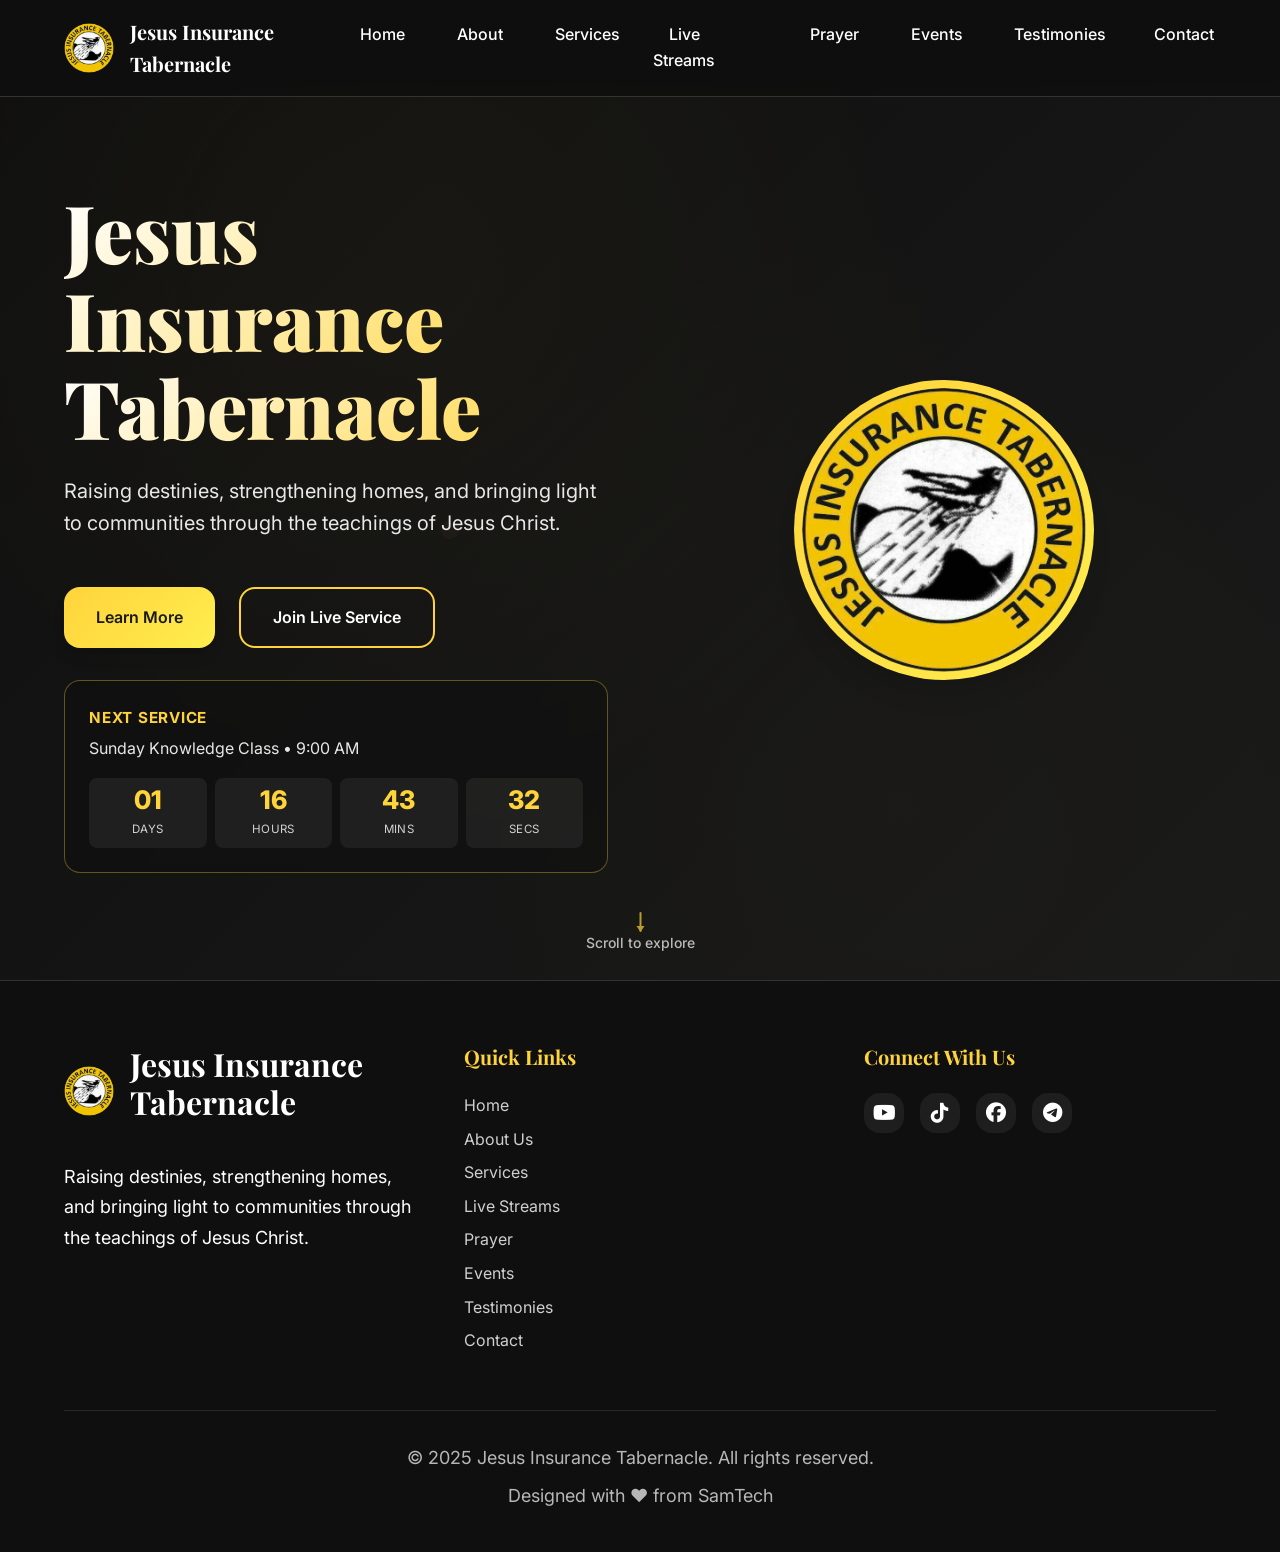
<file: index.html>
<!DOCTYPE html>
<html lang="en">
<head>
    <meta charset="UTF-8">
    <meta name="viewport" content="width=device-width, initial-scale=1.0">
    <meta name="description" content="Jesus Insurance Tabernacle - A faith-based church dedicated to prayer, worship, healing, and teaching of the word of God. Join our community for spiritual growth and transformation.">
    <meta name="keywords" content="church, Jesus Insurance Tabernacle, prayer, worship, healing, Lagos, Nigeria, faith, spiritual growth">
    <meta name="author" content="Jesus Insurance Tabernacle">
    <meta name="robots" content="index, follow">
    <meta name="google-site-verification" content="gAGP7eD_gg-JEdaZLVFfbu5UXA_k70GGel08UZ9Lr8g" />
    
    <!-- Open Graph / Facebook -->
    <meta property="og:type" content="website">
    <meta property="og:url" content="https://jesusinsurancetabernacle.netlify.app/">
    <meta property="og:title" content="Jesus Insurance Tabernacle - Spiritual Growth & Community">
    <meta property="og:description" content="Join our faith community for prayer, worship, healing, and spiritual transformation. Located in Lagos, Nigeria.">
    <meta property="og:image" content="https://jesusinsurancetabernacle.com/images/og-image.jpg">

    <!-- Twitter -->
    <meta property="twitter:card" content="summary_large_image">
    <meta property="twitter:url" content="https://jesusinsurancetabernacle.netlify.app/">
    <meta property="twitter:title" content="Jesus Insurance Tabernacle - Spiritual Growth & Community">
    <meta property="twitter:description" content="Join our faith community for prayer, worship, healing, and spiritual transformation.">
    <meta property="twitter:image" content="https://jesusinsurancetabernacle.com/images/twitter-image.jpg">

    <!-- Favicon -->
    <link rel="shortcut icon" href="favicon.ico">
    <link rel="apple-touch-icon" sizes="180x180" href="apple-touch-icon.png">
    <link rel="icon" type="image/png" sizes="32x32" href="favicon-32x32.png">
    <link rel="icon" type="image/png" sizes="16x16" href="favicon-16x16.png">
    <link rel="manifest" href="site.webmanifest">

    
    
    <!-- Theme Color -->
    <meta name="theme-color" content="#FFD43B">
    <meta name="msapplication-TileColor" content="#FFD43B">
    
    <!-- Preload Critical Resources -->
    <link rel="preload" href="style.css" as="style">
    <link rel="preload" href="script.js" as="script">
    <link rel="preload" href="jit_logo.png" as="image">
    
    <!-- Fonts -->
    <link rel="preconnect" href="https://fonts.googleapis.com">
    <link rel="preconnect" href="https://fonts.gstatic.com" crossorigin>
    <link href="https://fonts.googleapis.com/css2?family=Inter:wght@300;400;500;600;700;800;900&family=Playfair+Display:wght@400;500;600;700;800;900&display=swap" rel="stylesheet">
    
    <!-- Stylesheets -->
    <link rel="stylesheet" href="style.css">
    <!-- Brand Icons -->
    <link rel="stylesheet" href="https://cdnjs.cloudflare.com/ajax/libs/font-awesome/6.5.0/css/all.min.css">
    
    <title>Jesus Insurance Tabernacle - Spiritual Growth & Community | Lagos, Nigeria</title>
    <link rel="canonical" href="https://jesusinsurancetabernacle.netlify.app/">

    <!-- Structured Data -->
    <script type="application/ld+json">
    {
      "@context": "https://schema.org",
      "@type": "WebSite",
      "name": "Jesus Insurance Tabernacle",
      "url": "https://jesusinsurancetabernacle.netlify.app/",
      "inLanguage": "en",
      "publisher": {
        "@type": "Organization",
        "name": "Jesus Insurance Tabernacle",
        "logo": {
          "@type": "ImageObject",
          "url": "https://jesusinsurancetabernacle.netlify.app/jit_logo.png"
        }
      },
      "sameAs": [
        "https://www.youtube.com/@jesusinsurancetabernacle",
        "https://www.facebook.com/jesusinsurancetabernacle/",
        "https://www.tiktok.com/@jesus.insurance.t",
        "https://t.me/Jesusinsurancetabernacle"
      ]
    }
    </script>

    <script type="application/ld+json">
    {
      "@context": "https://schema.org",
      "@type": "Organization",
      "name": "Jesus Insurance Tabernacle",
      "url": "https://jesusinsurancetabernacle.netlify.app/",
      "logo": "https://jesusinsurancetabernacle.netlify.app/jit_logo.png",
      "description": "A faith-based church dedicated to prayer, worship, healing, and teaching of the word of God in Lagos, Nigeria.",
      "address": {
        "@type": "PostalAddress",
        "streetAddress": "No. 130 Abaranje rd, Opposite Ariyo hall, Abaranje",
        "addressLocality": "Ikotun",
        "addressRegion": "Lagos",
        "addressCountry": "NG"
      },
      "telephone": "+2347015633861",
      "sameAs": [
        "https://www.youtube.com/@jesusinsurancetabernacle",
        "https://www.facebook.com/jesusinsurancetabernacle/",
        "https://www.tiktok.com/@jesus.insurance.t",
        "https://t.me/Jesusinsurancetabernacle"
      ]
    }
    </script>
</head>
<body>
    <!-- Loading Screen -->
    <div id="loading-screen" class="loading-screen">
        <div class="loading-content">
            <div class="loading-logo">
                <img src="jit_logo.png" alt="JIT Logo" width="80" height="80">
            </div>
            <div class="loading-spinner"></div>
            <p class="loading-text">Welcome to Jesus Insurance Tabernacle</p>
        </div>
    </div>

    <!-- Header -->
    <header class="header" role="banner">
        <div class="header-container">
            <nav class="navbar" role="navigation" aria-label="Main navigation">
                <div class="nav-container">
                    <div class="nav-brand">
                        <a href="#home" class="brand-link">
                            <img src="jit_logo.png" alt="Jesus Insurance Tabernacle Logo" class="brand-logo" width="60" height="60">
                            <span class="brand-text">Jesus Insurance Tabernacle</span>
                        </a>
                    </div>
                    
                    <button class="nav-toggle" aria-label="Toggle navigation menu" aria-expanded="false">
                        <span class="hamburger"></span>
                    </button>
                    
                    <ul class="nav-menu" role="menubar">
                        <li class="nav-item" role="none">
                            <a href="#home" class="nav-link" role="menuitem" data-section="home">Home</a>
                        </li>
                        <li class="nav-item" role="none">
                            <a href="#about" class="nav-link" role="menuitem" data-section="about">About</a>
                        </li>
                        <li class="nav-item" role="none">
                            <a href="#services" class="nav-link" role="menuitem" data-section="services">Services</a>
                        </li>
                        <li class="nav-item" role="none">
                            <a href="#live" class="nav-link" role="menuitem" data-section="live">Live Streams</a>
                        </li>
                        <li class="nav-item" role="none">
                            <a href="#prayer" class="nav-link" role="menuitem" data-section="prayer">Prayer</a>
                        </li>
                        <li class="nav-item" role="none">
                            <a href="#events" class="nav-link" role="menuitem" data-section="events">Events</a>
                        </li>
                        <li class="nav-item" role="none">
                            <a href="#testimonies" class="nav-link" role="menuitem" data-section="testimonies">Testimonies</a>
                        </li>
                        <li class="nav-item" role="none">
                            <a href="#contact" class="nav-link" role="menuitem" data-section="contact">Contact</a>
                        </li>
                    </ul>
                </div>
            </nav>
        </div>
    </header>

    <!-- Main Content -->
    <main id="main-content" class="main-content" role="main">
        <!-- Hero Section -->
        <section id="home" class="hero-section section active" aria-labelledby="hero-title">
            <div class="hero-background">
                <div class="hero-overlay"></div>
            </div>
            <div class="hero-content">
                <div class="hero-text">
                    <h1 id="hero-title" class="hero-title">
                        <span class="title-line">Jesus Insurance</span>
                        <span class="title-line">Tabernacle</span>
                    </h1>
                    <p class="hero-subtitle">Raising destinies, strengthening homes, and bringing light to communities through the teachings of Jesus Christ.</p>
                    <div class="hero-actions">
                        <a href="https://www.facebook.com/jesusinsurancetabernacle/" target="_blank" rel="noopener noreferrer" class="btn btn-primary">Learn More</a>
                        <a href="https://www.facebook.com/jesusinsurancetabernacle/" target="_blank" rel="noopener noreferrer" class="btn btn-secondary">Join Live Service</a>
                    </div>
                    <div class="next-service-countdown" id="nextServiceCountdown" aria-live="polite">
                        <p class="countdown-title">Next Service</p>
                        <p class="countdown-label" id="countdownLabel">Sunday Service • 10:00 AM</p>
                        <div class="countdown-grid">
                            <div class="countdown-item">
                                <span class="countdown-value" id="countdownDays">00</span>
                                <span class="countdown-unit">Days</span>
                            </div>
                            <div class="countdown-item">
                                <span class="countdown-value" id="countdownHours">00</span>
                                <span class="countdown-unit">Hours</span>
                            </div>
                            <div class="countdown-item">
                                <span class="countdown-value" id="countdownMinutes">00</span>
                                <span class="countdown-unit">Mins</span>
                            </div>
                            <div class="countdown-item">
                                <span class="countdown-value" id="countdownSeconds">00</span>
                                <span class="countdown-unit">Secs</span>
                            </div>
                        </div>
                    </div>
                </div>
                <div class="hero-visual">
                    <div class="hero-image">
                        <img src="jit_logo.png" alt="Church Logo" width="300" height="300" loading="lazy">
                    </div>
                </div>
            </div>
            <div class="scroll-indicator">
                <span class="scroll-text">Scroll to explore</span>
                <div class="scroll-arrow"></div>
            </div>
        </section>

        <!-- About Section -->
        <section id="about" class="about-section section" aria-labelledby="about-title">
            <div class="container">
                <div class="section-header">
                    <h2 id="about-title" class="section-title">About Our Ministry</h2>
                    <p class="section-subtitle">Discover our mission, vision, and the transformative work we do in our Ministry.</p>
                </div>
                
                <div class="about-content">
                    <div class="about-text">
                        <div class="about-card">
                            <h3>Leadership</h3>
                            <p><strong>General Superintendent:</strong> Prophetess Sandra Jenkson</p>
                        </div>
                        <div class="about-card">
                            <h3>Our Mission</h3>
                            <p>To bring hope, love, and assurance through the teachings of Jesus Christ, empowering individuals, supporting families, and transforming communities for a brighter future with God.</p>
                        </div>
                        <div class="about-card">
                            <h3>Our Vision</h3>
                            <p>To be a beacon of light in our community, raising and building destinies, strengthening homes, and bringing the love of Christ to villages and towns.</p>
                        </div>
                        <div class="about-card">
                            <h3>Our Values</h3>
                            <ul class="values-list">
                                <li>Faith in Jesus Christ</li>
                                <li>Prayer and Worship</li>
                                <li>Community Service</li>
                                <li>Family Strengthening</li>
                                <li>Spiritual Growth</li>
                            </ul>
                        </div>
                    </div>
                    <div class="about-stats">
                        <div class="stat-item">
                            <div class="stat-number" id="community-members-stat" data-target="700">0</div>
                            <div class="stat-label">Community Members</div>
                        </div>
                        <div class="stat-item">
                            <div class="stat-number" data-target="16">0</div>
                            <div class="stat-label">Years of Service</div>
                        </div>
                    </div>
                </div>
            </div>
        </section>

        <!-- Services Section -->
        <section id="services" class="services-section section" aria-labelledby="services-title">
            <div class="container">
                <div class="section-header">
                    <h2 id="services-title" class="section-title">Our Services</h2>
                    <p class="section-subtitle">Join us for our regular weekly and monthly services designed to strengthen your faith.</p>
                </div>
                
                <div class="programs-schedule">
                    <div class="program-item">
                        <div class="program-day">
                            <span class="day-text">Sunday</span>
                        </div>
                        <div class="program-details">
                            <h3>Knowledge Class & Solution Service</h3>
                            <div class="program-times">
                                <span class="time-slot">9:00am - 10:00am</span>
                                <span class="time-slot">10:00am - 1:00pm</span>
                            </div>
                        </div>
                    </div>
                    
                    <div class="program-item">
                        <div class="program-day">
                            <span class="day-text">Last Day of the Month</span>
                        </div>
                        <div class="program-details">
                            <h3>Taking Over</h3>
                            <div class="program-times">
                                <span class="time-slot">10:00pm</span>
                            </div>
                        </div>
                    </div>
                    
                    <div class="program-item">
                        <div class="program-day">
                            <span class="day-text">Every Thursday</span>
                        </div>
                        <div class="program-details">
                            <h3>Word Deeper Truth Hour</h3>
                            <div class="program-times">
                                <span class="time-slot">6:00pm - 8:00pm</span>
                            </div>
                        </div>
                    </div>
                    
                    <div class="program-item">
                        <div class="program-day">
                            <span class="day-text">1st Thursday of the Month</span>
                        </div>
                        <div class="program-details">
                            <h3>Hour of Solution</h3>
                            <div class="program-times">
                                <span class="time-slot">10:00am - 2:00pm</span>
                            </div>
                        </div>
                    </div>
                </div>
            </div>
        </section>

        <!-- Live Streams Section -->
        <section id="live" class="live-section section" aria-labelledby="live-title">
            <div class="container">
                <div class="section-header">
                    <h2 id="live-title" class="section-title">Live Streams</h2>
                    <p class="section-subtitle">Join us live for our services and events across all platforms!</p>
                </div>
                
                <div class="live-grid">
                    <div class="live-card youtube">
                        <div class="live-header">
                            <div class="live-icon">📺</div>
                            <div class="live-status">
                                <span class="status-indicator"></span>
                                <span class="status-text">Live Now</span>
                            </div>
                        </div>
                        <h3>YouTube Live</h3>
                        <p>Watch our services live on YouTube with high-quality streaming and interactive features.</p>
                        <a href="https://www.youtube.com/@jesusinsurancetabernacle" target="_blank" rel="noopener noreferrer" class="live-btn">
                            <svg class="btn-icon" viewBox="0 0 24 24" fill="currentColor">
                                <path d="M23.498 6.186a3.016 3.016 0 0 0-2.122-2.136C19.505 3.545 12 3.545 12 3.545s-7.505 0-9.377.505A3.017 3.017 0 0 0 .502 6.186C0 8.07 0 12 0 12s0 3.93.502 5.814a3.016 3.016 0 0 0 2.122 2.136c1.871.505 9.376.505 9.376.505s7.505 0 9.377-.505a3.015 3.015 0 0 0 2.122-2.136C24 15.93 24 12 24 12s0-3.93-.502-5.814zM9.545 15.568V8.432L15.818 12l-6.273 3.568z"/>
                            </svg>
                            Watch Now
                        </a>
                    </div>
                    
                    <div class="live-card facebook">
                        <div class="live-header">
                            <div class="live-icon">📘</div>
                            <div class="live-status">
                                <span class="status-indicator"></span>
                                <span class="status-text">Live Now</span>
                            </div>
                        </div>
                        <h3>Facebook Live</h3>
                        <p>Connect with our ministry on Facebook Live for real-time interaction and fellowship.</p>
                        <a href="https://www.facebook.com/jesusinsurancetabernacle/" target="_blank" rel="noopener noreferrer" class="live-btn">
                            <svg class="btn-icon" viewBox="0 0 24 24" fill="currentColor">
                                <path d="M24 12.073c0-6.627-5.373-12-12-12s-12 5.373-12 12c0 5.99 4.388 10.954 10.125 11.854v-8.385H7.078v-3.47h3.047V9.43c0-3.007 1.792-4.669 4.533-4.669 1.312 0 2.686.235 2.686.235v2.953H15.83c-1.491 0-1.956.925-1.956 1.874v2.25h3.328l-.532 3.47h-2.796v8.385C19.612 23.027 24 18.062 24 12.073z"/>
                            </svg>
                            Join Live
                        </a>
                    </div>
                    
                    <div class="live-card tiktok">
                        <div class="live-header">
                            <div class="live-icon">🎵</div>
                            <div class="live-status">
                                <span class="status-indicator"></span>
                                <span class="status-text">Live Now</span>
                            </div>
                        </div>
                        <h3>TikTok Live</h3>
                        <p>Join our TikTok live streams for short-form spiritual content, prayers, and community engagement.</p>
                        <a href="https://www.tiktok.com/@jesus.insurance.t" target="_blank" rel="noopener noreferrer" class="live-btn">
                            <svg class="btn-icon" viewBox="0 0 24 24" fill="currentColor">
                                <path d="M12.525.02c1.31-.02 2.61-.01 3.91-.02.08 1.53.63 3.09 1.75 4.17 1.12 1.11 2.7 1.62 4.24 1.79v4.03c-1.44-.05-2.89-.35-4.2-.97-.57-.26-1.1-.59-1.62-.93-.01 2.92.01 5.84-.02 8.75-.08 1.4-.54 2.79-1.35 3.94-1.31 1.92-3.58 3.17-5.91 3.21-1.43.08-2.86-.31-4.08-1.03-2.02-1.19-3.44-3.37-3.65-5.71-.02-.5-.03-1-.01-1.49.18-1.9 1.12-3.72 2.58-4.96 1.66-1.44 3.98-2.13 6.15-1.72.02 1.48-.04 2.96-.04 4.44-.99-.32-2.15-.23-3.02.37-.63.41-1.11 1.04-1.36 1.75-.21.51-.15 1.07-.14 1.61.24 1.64 1.82 3.02 3.5 2.87 1.12-.01 2.19-.66 2.77-1.61.19-.33.4-.67.41-1.06.1-1.79.06-3.57.07-5.36.01-4.03-.01-8.05.02-12.07z"/>
                            </svg>
                            Watch Live
                        </a>
                    </div>
                    
                    <div class="live-card telegram">
                        <div class="live-header">
                            <div class="live-icon">📱</div>
                            <div class="live-status">
                                <span class="status-indicator"></span>
                                <span class="status-text">Live Now</span>
                            </div>
                        </div>
                        <h3>Telegram Channel</h3>
                        <p>Stay connected through our Telegram channel for updates, prayers, and spiritual content.</p>
                        <a href="https://t.me/Jesusinsurancetabernacle" target="_blank" rel="noopener noreferrer" class="live-btn">
                            <svg class="btn-icon" viewBox="0 0 24 24" fill="currentColor">
                                <path d="M11.944 0A12 12 0 0 0 0 12a12 12 0 0 0 12 12 12 12 0 0 0 12-12A12 12 0 0 0 12 0a12 12 0 0 0-.056 0zm4.962 7.224c.1-.002.321.023.465.14a.506.506 0 0 1 .171.325c.016.093.036.306.02.472-.18 1.898-.962 6.502-1.36 8.627-.168.9-.499 1.21-.82 1.23-.696.065-1.225-.46-1.9-.902-1.056-.693-1.653-1.124-2.678-1.8-1.185-.78-.417-1.21.258-1.91.177-.184 3.247-2.977 3.307-3.23.007-.032.014-.15-.056-.212s-.174-.041-.249-.024c-.106.024-1.793 1.14-5.061 3.345-.48.33-.913.49-1.302.48-.428-.008-1.252-.241-1.865-.44-.752-.245-1.349-.374-1.297-.789.027-.216.325-.437.893-.663 3.498-1.524 5.83-2.529 6.998-3.014 3.332-1.386 4.025-1.627 4.476-1.635z"/>
                            </svg>
                            Join Channel
                        </a>
                    </div>
                </div>
            </div>
        </section>

        <!-- Prayer / Section -->
        <section id="prayer" class="prayer-section section" aria-labelledby="prayer-title">
            <div class="container">
                <div class="section-header">
                    <h2 id="prayer-title" class="section-title">Prayer Requests/Testimonies</h2>
                    <p class="section-subtitle">Submit your prayer requests / testimonies and we'll lift you up in prayer. All requests are kept confidential.</p>
                </div>
                
                <div class="prayer-content">
                    <div class="prayer-info">
                        <div class="prayer-card">
                            <h3>How Prayer Works</h3>
                            <p>We believe in the power of prayer and the importance of lifting one another up. Your prayer requests are shared with our dedicated prayer team who will intercede on your behalf.</p>
                            <ul class="prayer-benefits">
                                <li>Confidential prayer support</li>
                                <li>Dedicated prayer team</li>
                                <li>Regular prayer updates</li>
                                <li>Community intercession</li>
                            </ul>
                        </div>
                    </div>
                    
                    <div class="prayer-form-container">
                        <form class="prayer-form" id="prayerForm" action="https://formspree.io/f/xjkozrew" method="POST" novalidate>
                            <input type="hidden" name="_subject" value="New Prayer Request - Jesus Insurance Tabernacle">
                            <input type="hidden" name="_next" value="https://jesusinsurancetabernacle.com/thank-you.html">
                            <input type="hidden" name="_template" value="table">
                            
                            <div class="form-group">
                                <label for="name" class="form-label">Name (Optional)</label>
                                <input type="text" id="name" name="name" class="form-input" placeholder="Your name">
                            </div>
                            
                            <div class="form-group">
                                <label for="email" class="form-label">Email (Optional)</label>
                                <input type="email" id="email" name="email" class="form-input" placeholder="Your email">
                            </div>
                            
                            <div class="form-group">
                                <label for="prayerRequest" class="form-label">Prayer Request <span class="required">*</span></label>
                                <textarea id="prayerRequest" name="prayerRequest" class="form-textarea" rows="5" placeholder="Please share your prayer request..." required></textarea>
                                <div class="form-error" id="prayerRequest-error"></div>
                            </div>
                            
                            <div class="form-group">
                                <label class="checkbox-label">
                                    <input type="checkbox" name="anonymous" id="anonymous" class="checkbox-input">
                                    <span class="checkbox-custom"></span>
                                    Submit anonymously
                                </label>
                            </div>
                            
                            <button type="submit" class="btn btn-primary btn-full">
                                <span class="btn-text">Submit Prayer Request</span>
                                <span class="btn-loading" style="display: none;">
                                    <svg class="loading-spinner" viewBox="0 0 24 24">
                                        <circle cx="12" cy="12" r="10" stroke="currentColor" stroke-width="2" fill="none" stroke-dasharray="31.416" stroke-dashoffset="31.416">
                                            <animate attributeName="stroke-dasharray" dur="2s" values="0 31.416;15.708 15.708;0 31.416" repeatCount="indefinite"/>
                                            <animate attributeName="stroke-dashoffset" dur="2s" values="0;-15.708;-31.416" repeatCount="indefinite"/>
                                        </circle>
                                    </svg>
                                </span>
                            </button>
                        </form>
                    </div>
                </div>
            </div>
        </section>

        <!-- Testimonies Section -->
        <section id="testimonies" class="testimonies-section section" aria-labelledby="testimonies-title">
            <div class="container">
                <div class="section-header">
                    <h2 id="testimonies-title" class="section-title">Recent Testimonies</h2>
                    <p class="section-subtitle">See how God is moving in the lives of people in our community.</p>
                </div>
                <div class="testimonies-grid" id="testimoniesGrid">
                    <article class="testimony-card">
                        <p class="testimony-message">I thank God for divine healing and restoration in my home. God has been faithful.</p>
                        <div class="testimony-meta">
                            <span class="testimony-name">Anonymous</span>
                            <time class="testimony-date" datetime="2026-04-01">Apr 1, 2026</time>
                        </div>
                    </article>
                    <article class="testimony-card">
                        <p class="testimony-message">After prayers at Jesus Insurance Tabernacle, I received favor in my workplace. Glory to God.</p>
                        <div class="testimony-meta">
                            <span class="testimony-name">Church Member</span>
                            <time class="testimony-date" datetime="2026-03-15">Mar 15, 2026</time>
                        </div>
                    </article>
                </div>
            </div>
        </section>

        <!-- Events Section -->
        <section id="events" class="events-section section" aria-labelledby="events-title">
            <div class="container">
                <div class="section-header">
                    <h2 id="events-title" class="section-title">Upcoming / Ongoing Programs</h2>
                    <p class="section-subtitle">Join us for our special programs and gatherings. Don't come alone invite someone.</p>
                </div>
                
                <div class="events-grid">
                    
                    <div class="event-card">
                        <div class="event-date">
                            <span class="date-day">21</span>
                            <span class="date-month">Nov</span>
                            <span class="date-year">2025</span>
                        </div>
                        <div class="event-content">
                            <span class="event-tag">Youth For Christ</span>
                            <h3>Joseph of our time</h3>
                            <p class="event-time">10 PM (Vigil)</p>
                            <p class="event-description">A non-denominational 3-day program focusing on the theme "Joseph of our time".</p>
                            <a href="https://www.facebook.com/jesusinsurancetabernacle/" target="_blank" rel="noopener noreferrer" class="event-link">Learn More</a>
                        </div>
                    </div>
                    
                    <!-- <div class="event-card">
                        <div class="event-date">
                            <span class="date-day">22</span>
                            <span class="date-month">Nov</span>
                            <span class="date-year">2025</span>
                        </div>
                        <div class="event-content">
                            <span class="event-tag">Youth For Christ</span>
                            <h3>Joseph of our time</h3>
                            <p class="event-time">6 PM</p>
                            <p class="event-description">A non-denominational 3-day program focusing on the theme "Joseph of our time".</p>
                            <a href="#contact" class="event-link">Learn More</a>
                        </div>
                    </div> -->
                </div>
            </div>
        </section>

        <!-- Contact Section -->
        <section id="contact" class="contact-section section" aria-labelledby="contact-title">
            <div class="container">
                <div class="section-header">
                    <h2 id="contact-title" class="section-title">Contact Us</h2>
                    <p class="section-subtitle">Get in touch with us for any questions, support, or to join our Ministry.</p>
                </div>
                
                <div class="contact-content">
                    <div class="contact-info">
                        <div class="contact-card">
                            <div class="contact-icon">
                                <svg viewBox="0 0 24 24" fill="currentColor">
                                    <path d="M12 2C8.13 2 5 5.13 5 9c0 5.25 7 13 7 13s7-7.75 7-13c0-3.87-3.13-7-7-7zm0 9.5c-1.38 0-2.5-1.12-2.5-2.5s1.12-2.5 2.5-2.5 2.5 1.12 2.5 2.5-1.12 2.5-2.5 2.5z"/>
                                </svg>
                            </div>
                            <h3>Visit Us</h3>
                            <p>No. 130 Abaranje rd, Opposite Ariyo hall, Abaranje, Ikotun, Lagos, West Africa, Nigeria</p>
                        </div>
                        
                        <div class="contact-card">
                            <div class="contact-icon">
                                <svg viewBox="0 0 24 24" fill="currentColor">
                                    <path d="M6.62 10.79c1.44 2.83 3.76 5.14 6.59 6.59l2.2-2.2c.27-.27.67-.36 1.02-.24 1.12.37 2.33.57 3.57.57.55 0 1 .45 1 1V20c0 .55-.45 1-1 1-9.39 0-17-7.61-17-17 0-.55.45-1 1-1h3.5c.55 0 1 .45 1 1 0 1.25.2 2.45.57 3.57.11.35.03.74-.25 1.02l-2.2 2.2z"/>
                                </svg>
                            </div>
                            <h3>Call Us</h3>
                            <p><a href="tel:+2347015633861">+234 701 563 3861</a></p>
                        </div>
                        
                        <div class="contact-card">
                            <div class="contact-icon">
                                <svg viewBox="0 0 24 24" fill="currentColor">
                                    <path d="M20 4H4c-1.1 0-1.99.9-1.99 2L2 18c0 1.1.9 2 2 2h16c1.1 0 2-.9 2-2V6c0-1.1-.9-2-2-2zm0 4l-8 5-8-5V6l8 5 8-5v2z"/>
                                </svg>
                            </div>
                            <h3>Email Us</h3>
                            <p><a href="mailto:jesusinsurancetabernacle@yahoo.com">jesusinsurancetabernacle@yahoo.com</a></p>
                        </div>
                    </div>
                    
                    <div class="contact-map">
                        <div class="map-container">
                            <iframe 
                                src="https://www.google.com/maps?q=No.+130+Abaranje+rd,+Opposite+Ariyo+hall,+Abaranje,+Ikotun,+Lagos&output=embed" 
                                title="Jesus Insurance Tabernacle Location"
                                loading="lazy"
                                allowfullscreen>
                            </iframe>
                        </div>
                    </div>
                </div>
            </div>
        </section>
    </main>

    <!-- Footer -->
    <footer class="footer" role="contentinfo">
        <div class="container">
            <div class="footer-content">
                <div class="footer-section">
                    <div class="footer-brand">
                        <img src="jit_logo.png" alt="JIT Logo" class="footer-logo" width="50" height="50">
                        <h3>Jesus Insurance Tabernacle</h3>
                    </div>
                    <p>Raising destinies, strengthening homes, and bringing light to communities through the teachings of Jesus Christ.</p>
                </div>
                
                <div class="footer-section">
                    <h4>Quick Links</h4>
                    <ul class="footer-links">
                        <li><a href="#home">Home</a></li>
                        <li><a href="#about">About Us</a></li>
                        <li><a href="#services">Services</a></li>
                        <li><a href="#live">Live Streams</a></li>
                        <li><a href="#prayer">Prayer</a></li>
                        <li><a href="#events">Events</a></li>
                        <li><a href="#testimonies">Testimonies</a></li>
                        <li><a href="#contact">Contact</a></li>
                    </ul>
                </div>
                
                <div class="footer-section">
                    <h4>Connect With Us</h4>
                    <div class="social-links">
                        <a href="https://www.youtube.com/@jesusinsurancetabernacle" target="_blank" rel="noopener noreferrer" aria-label="YouTube"><i class="fa-brands fa-youtube"></i></a>
                        <a href="https://www.tiktok.com/@jesus.insurance.t" target="_blank" rel="noopener noreferrer" aria-label="TikTok"><i class="fa-brands fa-tiktok"></i></a>
                        <a href="https://www.facebook.com/jesusinsurancetabernacle/" target="_blank" rel="noopener noreferrer" aria-label="Facebook"><i class="fa-brands fa-facebook"></i></a>
                        <a href="https://t.me/Jesusinsurancetabernacle" target="_blank" rel="noopener noreferrer" aria-label="Telegram"><i class="fa-brands fa-telegram"></i></a>
                    </div>
                </div>
            </div>
            
            <div class="footer-bottom">
                <p>&copy; 2025 Jesus Insurance Tabernacle. All rights reserved.</p>
                <p>Designed with ❤️ from SamTech</p>
            </div>
        </div>
    </footer>

    <!-- Back to Top Button -->
    <button id="backToTop" class="back-to-top" aria-label="Back to top">
        <svg viewBox="0 0 24 24" fill="currentColor">
            <path d="M7.41 15.41L12 10.83l4.59 4.58L18 14l-6-6-6 6z"/>
        </svg>
    </button>

    <!-- Scripts -->
    <script src="script.js"></script>
</body>
</html>
</file>
<file: style.css>
/* Jesus Insurance Tabernacle - Modern Revamp */
:root {
    /* Primary Colors */
    --primary-gold: #FFD43B;
    --primary-dark: #1a1a1a;
    --primary-light: #ffffff;
    
    /* Secondary Colors */
    --secondary-bg: #0f0f0f;
    --secondary-card: #1e1e1e;
    --secondary-border: #333333;
    
    /* Accent Colors */
    --accent-blue: #3b82f6;
    --accent-green: #10b981;
    --accent-red: #ef4444;
    --accent-purple: #8b5cf6;
    
    /* Typography */
    --font-primary: 'Inter', -apple-system, BlinkMacSystemFont, 'Segoe UI', Roboto, sans-serif;
    --font-display: 'Playfair Display', Georgia, serif;
    
    /* Spacing */
    --spacing-xs: 0.25rem;
    --spacing-sm: 0.5rem;
    --spacing-md: 1rem;
    --spacing-lg: 1.5rem;
    --spacing-xl: 2rem;
    --spacing-2xl: 3rem;
    --spacing-3xl: 4rem;
    
    /* Border Radius */
    --radius-sm: 0.5rem;
    --radius-md: 1rem;
    --radius-lg: 1.5rem;
    --radius-xl: 2rem;
    
    /* Shadows */
    --shadow-sm: 0 1px 2px 0 rgba(0, 0, 0, 0.05);
    --shadow-md: 0 4px 6px -1px rgba(0, 0, 0, 0.1), 0 2px 4px -1px rgba(0, 0, 0, 0.06);
    --shadow-lg: 0 10px 15px -3px rgba(0, 0, 0, 0.1), 0 4px 6px -2px rgba(0, 0, 0, 0.05);
    --shadow-xl: 0 20px 25px -5px rgba(0, 0, 0, 0.1), 0 10px 10px -5px rgba(0, 0, 0, 0.04);
    
    /* Transitions */
    --transition-fast: 0.15s ease-in-out;
    --transition-normal: 0.3s ease-in-out;
    --transition-slow: 0.5s ease-in-out;
    
    /* Z-index */
    --z-dropdown: 1000;
    --z-sticky: 1020;
    --z-fixed: 1030;
    --z-modal: 1040;
    --z-popover: 1050;
    --z-tooltip: 1060;
}

/* Reset and Base Styles */
*,
*::before,
*::after {
    box-sizing: border-box;
    margin: 0;
    padding: 0;
}

html {
    scroll-behavior: smooth;
    scroll-padding-top: 6.75rem; /* fixed header + title breathing room */
    font-size: 16px;
}

body {
    font-family: var(--font-primary);
    background: var(--secondary-bg);
    color: var(--primary-light);
    line-height: 1.6;
    min-height: 100vh;
    overflow-x: hidden;
    -webkit-font-smoothing: antialiased;
    -moz-osx-font-smoothing: grayscale;
}

/* Typography */
h1, h2, h3, h4, h5, h6 {
    font-family: var(--font-display);
    font-weight: 700;
    line-height: 1.2;
    margin-bottom: var(--spacing-md);
}

h1 { font-size: clamp(2rem, 5vw, 4rem); }
h2 { font-size: clamp(1.5rem, 4vw, 3rem); }
h3 { font-size: clamp(1.25rem, 3vw, 2rem); }
h4 { font-size: clamp(1.125rem, 2.5vw, 1.5rem); }

p {
    margin-bottom: var(--spacing-md);
    font-size: 1.125rem;
    line-height: 1.7;
}

a {
    color: var(--primary-gold);
    text-decoration: none;
    transition: var(--transition-normal);
}

a:hover {
    color: var(--primary-light);
}

/* Utility Classes */
.container {
    max-width: 1200px;
    margin: 0 auto;
    padding: 0 var(--spacing-lg);
    min-width: 0;
    width: 100%;
}

.btn {
    display: inline-flex;
    align-items: center;
    justify-content: center;
    gap: var(--spacing-sm);
    padding: var(--spacing-md) var(--spacing-xl);
    border: none;
    border-radius: var(--radius-md);
    font-weight: 600;
    font-size: 1rem;
    text-decoration: none;
    cursor: pointer;
    transition: var(--transition-normal);
    position: relative;
    overflow: hidden;
}

.btn-primary {
    background: linear-gradient(135deg, var(--primary-gold), #ffed4e);
    color: var(--primary-dark);
    box-shadow: var(--shadow-lg);
}

.btn-primary:hover {
    transform: translateY(-2px);
    box-shadow: var(--shadow-xl);
    color: var(--primary-dark);
}

.btn-secondary {
    background: transparent;
    color: var(--primary-light);
    border: 2px solid var(--primary-gold);
}

.btn-secondary:hover {
    background: var(--primary-gold);
    color: var(--primary-dark);
    transform: translateY(-2px);
}

.btn-full {
    width: 100%;
}

/* Header and Navigation */
.header {
    position: fixed;
    top: 0;
    left: 0;
    right: 0;
    z-index: var(--z-fixed);
    background: rgba(15, 15, 15, 0.95);
    backdrop-filter: blur(10px);
    border-bottom: 1px solid var(--secondary-border);
    transition: var(--transition-normal);
}

.header-container {
    max-width: 1200px;
    margin: 0 auto;
    padding: 0 var(--spacing-lg);
}


/* Navigation */
.navbar {
    padding: var(--spacing-md) 0;
}

.nav-container {
    display: flex;
    justify-content: space-between;
    align-items: center;
}

.nav-brand {
    display: flex;
    align-items: center;
    gap: var(--spacing-md);
}

.brand-link {
    display: flex;
    align-items: center;
    gap: var(--spacing-md);
    color: var(--primary-light);
    text-decoration: none;
    font-weight: 700;
    font-size: 1.25rem;
}

.brand-logo {
    width: 50px;
    height: 50px;
    border-radius: 50%;
    object-fit: cover;
}

.brand-text {
    font-family: var(--font-display);
}

.nav-menu {
    display: flex;
    list-style: none;
    gap: var(--spacing-xl);
    margin: 0;
    padding: 0;
}

.nav-link {
    color: var(--primary-light);
    text-decoration: none;
    font-weight: 500;
    padding: var(--spacing-sm) var(--spacing-md);
    border-radius: var(--radius-sm);
    transition: var(--transition-normal);
    position: relative;
}

.nav-link::after {
    content: '';
    position: absolute;
    bottom: 0;
    left: 50%;
    width: 0;
    height: 2px;
    background: var(--primary-gold);
    transition: var(--transition-normal);
    transform: translateX(-50%);
}

.nav-link:hover::after,
.nav-link.active::after {
    width: 100%;
}

.nav-link:hover,
.nav-link.active {
    color: var(--primary-gold);
}

.nav-toggle {
    display: none;
    background: none;
    border: none;
    color: var(--primary-light);
    cursor: pointer;
    padding: var(--spacing-sm);
}

.hamburger {
    display: block;
    width: 24px;
    height: 2px;
    background: currentColor;
    position: relative;
    transition: var(--transition-normal);
}

.hamburger::before,
.hamburger::after {
    content: '';
    position: absolute;
    width: 24px;
    height: 2px;
    background: currentColor;
    transition: var(--transition-normal);
}

.hamburger::before {
    top: -8px;
}

.hamburger::after {
    bottom: -8px;
}

.nav-toggle[aria-expanded="true"] .hamburger {
    background: transparent;
}

.nav-toggle[aria-expanded="true"] .hamburger::before {
    transform: rotate(45deg);
    top: 0;
}

.nav-toggle[aria-expanded="true"] .hamburger::after {
    transform: rotate(-45deg);
    bottom: 0;
}

/* Main Content */
.main-content {
    margin-top: 80px; /* Account for fixed header */
}

/* Only the active section may participate in layout. Section-specific rules
   (e.g. .services-section { display: grid }) must not override display:none
   or inactive panels stay in the document flow but stay opacity:0 → long blank scroll. */
.section:not(.active) {
    display: none !important;
}

.section.active {
    display: block;
    padding: var(--spacing-3xl) 0;
}

/* Extra top space so section titles sit below the fixed header (mobile nav can be taller). */
.section.active:not(.hero-section) {
    padding-top: calc(var(--spacing-3xl) + 3.25rem);
}

.hero-section.section.active {
    display: flex;
    padding: 0;
}

.services-section.section.active {
    display: block;
}

.section-header {
    text-align: center;
    margin-bottom: var(--spacing-3xl);
    padding-top: var(--spacing-sm);
}

.section-title {
    color: var(--primary-gold);
    margin-bottom: var(--spacing-md);
    position: relative;
}

.section-title::after {
    content: '';
    position: absolute;
    bottom: -10px;
    left: 50%;
    transform: translateX(-50%);
    width: 60px;
    height: 3px;
    background: var(--primary-gold);
    border-radius: 2px;
}

.section-subtitle {
    color: var(--primary-light);
    opacity: 0.8;
    max-width: 600px;
    margin: 0 auto;
}

/* Hero Section */
.hero-section {
    min-height: 100vh;
    display: flex;
    align-items: center;
    position: relative;
    background: linear-gradient(135deg, var(--secondary-bg) 0%, var(--primary-dark) 100%);
    overflow: hidden;
}

.hero-background {
    position: absolute;
    top: 0;
    left: 0;
    right: 0;
    bottom: 0;
    background: url('data:image/svg+xml,<svg xmlns="http://www.w3.org/2000/svg" viewBox="0 0 100 100"><defs><pattern id="grain" width="100" height="100" patternUnits="userSpaceOnUse"><circle cx="50" cy="50" r="1" fill="%23FFD43B" opacity="0.1"/></pattern></defs><rect width="100" height="100" fill="url(%23grain)"/></svg>');
    opacity: 0.3;
}

.hero-overlay {
    position: absolute;
    top: 0;
    left: 0;
    right: 0;
    bottom: 0;
    background: radial-gradient(circle at 30% 20%, rgba(255, 212, 59, 0.1) 0%, transparent 50%),
                radial-gradient(circle at 70% 80%, rgba(255, 212, 59, 0.05) 0%, transparent 50%);
}

.hero-content {
    position: relative;
    z-index: 2;
    display: grid;
    grid-template-columns: 1fr 1fr;
    gap: var(--spacing-3xl);
    align-items: center;
    max-width: 1200px;
    margin: 0 auto;
    padding: 0 var(--spacing-lg);
}

.hero-text {
    animation: fadeInUp 1s ease-out;
}

.hero-title {
    font-size: clamp(3rem, 8vw, 5rem);
    font-weight: 900;
    color: var(--primary-light);
    margin-bottom: var(--spacing-lg);
    line-height: 1.1;
}

.title-line {
    display: block;
    background: linear-gradient(135deg, var(--primary-light) 0%, var(--primary-gold) 100%);
    -webkit-background-clip: text;
    -webkit-text-fill-color: transparent;
    background-clip: text;
}

.hero-subtitle {
    font-size: 1.25rem;
    color: var(--primary-light);
    opacity: 0.9;
    margin-bottom: var(--spacing-2xl);
    line-height: 1.6;
}

.hero-actions {
    display: flex;
    gap: var(--spacing-lg);
    flex-wrap: wrap;
}

.next-service-countdown {
    margin-top: var(--spacing-xl);
    padding: var(--spacing-lg);
    border: 1px solid rgba(255, 212, 59, 0.35);
    border-radius: var(--radius-md);
    background: rgba(15, 15, 15, 0.55);
    backdrop-filter: blur(4px);
    max-width: 560px;
}

.countdown-title {
    margin-bottom: var(--spacing-xs);
    color: var(--primary-gold);
    font-weight: 700;
    font-size: 0.95rem;
    text-transform: uppercase;
    letter-spacing: 0.05em;
}

.countdown-label {
    margin-bottom: var(--spacing-md);
    color: var(--primary-light);
    opacity: 0.9;
    font-size: 1rem;
}

.countdown-grid {
    display: grid;
    grid-template-columns: repeat(4, minmax(70px, 1fr));
    gap: var(--spacing-sm);
}

.countdown-item {
    text-align: center;
    padding: var(--spacing-sm);
    border-radius: var(--radius-sm);
    background: rgba(255, 255, 255, 0.06);
}

.countdown-value {
    display: block;
    font-size: 1.6rem;
    font-weight: 800;
    color: var(--primary-gold);
    line-height: 1.1;
}

.countdown-unit {
    font-size: 0.72rem;
    letter-spacing: 0.03em;
    text-transform: uppercase;
    opacity: 0.8;
}

.hero-visual {
    display: flex;
    justify-content: center;
    align-items: center;
    animation: fadeInRight 1s ease-out 0.3s both;
}

.hero-image {
    position: relative;
    width: 300px;
    height: 300px;
    border-radius: 50%;
    background: linear-gradient(135deg, var(--primary-gold), #ffed4e);
    padding: 8px;
    box-shadow: var(--shadow-xl);
    animation: float 6s ease-in-out infinite;
}

.hero-image img {
    width: 100%;
    height: 100%;
    border-radius: 50%;
    object-fit: cover;
}

.scroll-indicator {
    position: absolute;
    bottom: var(--spacing-2xl);
    left: 50%;
    transform: translateX(-50%);
    display: flex;
    flex-direction: column;
    align-items: center;
    gap: var(--spacing-sm);
    color: var(--primary-light);
    opacity: 0.7;
    animation: bounce 2s infinite;
}

.scroll-text {
    top: 50px;
    position: relative;
    font-size: 0.875rem;
    font-weight: 500;
}

.scroll-arrow {
    width: 2px;
    height: 20px;
    background: var(--primary-gold);
    border-radius: 1px;
    position: relative;
}

.scroll-arrow::after {
    content: '';
    position: absolute;
    bottom: 0;
    left: 50%;
    transform: translateX(-50%);
    width: 0;
    height: 0;
    border-left: 4px solid transparent;
    border-right: 4px solid transparent;
    border-top: 6px solid var(--primary-gold);
}

/* Animations */
@keyframes fadeInUp {
    from {
        opacity: 0;
        transform: translateY(30px);
    }
    to {
        opacity: 1;
        transform: translateY(0);
    }
}

@keyframes fadeInRight {
    from {
        opacity: 0;
        transform: translateX(30px);
    }
    to {
        opacity: 1;
        transform: translateX(0);
    }
}

@keyframes float {
    0%, 100% {
        transform: translateY(0px);
    }
    50% {
        transform: translateY(-20px);
    }
}

@keyframes bounce {
    0%, 20%, 50%, 80%, 100% {
        transform: translateX(-50%) translateY(0);
    }
    40% {
        transform: translateX(-50%) translateY(-10px);
    }
    60% {
        transform: translateX(-50%) translateY(-5px);
    }
}

/* About Section */
.about-section {
    background: var(--secondary-bg);
}

.about-content {
    display: grid;
    grid-template-columns: 2fr 1fr;
    gap: var(--spacing-3xl);
    align-items: start;
}

.about-text {
    display: grid;
    gap: var(--spacing-xl);
}

.about-card {
    background: var(--secondary-card);
    padding: var(--spacing-2xl);
    border-radius: var(--radius-lg);
    border: 1px solid var(--secondary-border);
    transition: var(--transition-normal);
    position: relative;
    overflow: hidden;
}

.about-card::before {
    content: '';
    position: absolute;
    top: 0;
    left: 0;
    right: 0;
    height: 3px;
    background: linear-gradient(90deg, var(--primary-gold), var(--accent-blue));
    transform: scaleX(0);
    transition: var(--transition-normal);
}

.about-card:hover::before {
    transform: scaleX(1);
}

.about-card:hover {
    transform: translateY(-5px);
    box-shadow: var(--shadow-xl);
    border-color: var(--primary-gold);
}

.about-card h3 {
    color: var(--primary-gold);
    margin-bottom: var(--spacing-md);
    font-size: 1.5rem;
}

.values-list {
    list-style: none;
    padding: 0;
}

.values-list li {
    padding: var(--spacing-sm) 0;
    padding-left: var(--spacing-lg);
    position: relative;
    color: var(--primary-light);
}

.values-list li::before {
    content: '✓';
    position: absolute;
    left: 0;
    color: var(--primary-gold);
    font-weight: bold;
}

.about-stats {
    display: grid;
    gap: var(--spacing-lg);
}

.stat-item {
    background: var(--secondary-card);
    padding: var(--spacing-xl);
    border-radius: var(--radius-lg);
    text-align: center;
    border: 1px solid var(--secondary-border);
    transition: var(--transition-normal);
}

.stat-item:hover {
    transform: translateY(-5px);
    box-shadow: var(--shadow-lg);
    border-color: var(--primary-gold);
}

.stat-number {
    font-size: 3rem;
    font-weight: 900;
    color: var(--primary-gold);
    line-height: 1;
    margin-bottom: var(--spacing-sm);
}

.stat-label {
    color: var(--primary-light);
    font-weight: 500;
    font-size: 1.125rem;
}

/* Services Section - Modern Programs Design */
.services-section {
    background: linear-gradient(135deg, var(--primary-dark) 0%, var(--secondary-bg) 100%);
    position: relative;
    overflow: hidden;
}

.services-section::before {
    content: '';
    position: absolute;
    top: 0;
    left: 0;
    right: 0;
    bottom: 0;
    background: url('data:image/svg+xml,<svg xmlns="http://www.w3.org/2000/svg" viewBox="0 0 100 100"><defs><pattern id="programs-pattern" width="20" height="20" patternUnits="userSpaceOnUse"><circle cx="10" cy="10" r="1" fill="%23FFD43B" opacity="0.1"/></pattern></defs><rect width="100" height="100" fill="url(%23programs-pattern)"/></svg>');
    opacity: 0.3;
}

.programs-schedule {
    max-width: 1000px;
    margin: 0 auto;
    display: grid;
    gap: var(--spacing-xl);
    position: relative;
    z-index: 2;
}

.program-item {
    background: rgba(30, 30, 30, 0.8);
    backdrop-filter: blur(10px);
    border-radius: var(--radius-xl);
    border: 1px solid rgba(255, 212, 59, 0.2);
    overflow: hidden;
    transition: all 0.4s cubic-bezier(0.4, 0, 0.2, 1);
    display: grid;
    grid-template-columns: 250px 1fr;
    position: relative;
    box-shadow: 0 8px 32px rgba(0, 0, 0, 0.3);
}

.program-item::before {
    content: '';
    position: absolute;
    top: 0;
    left: 0;
    right: 0;
    bottom: 0;
    background: linear-gradient(135deg, rgba(255, 212, 59, 0.1), rgba(59, 130, 246, 0.1));
    opacity: 0;
    transition: var(--transition-normal);
}

.program-item:hover::before {
    opacity: 1;
}

.program-item:hover {
    transform: translateY(-8px) scale(1.02);
    box-shadow: 0 20px 40px rgba(0, 0, 0, 0.4);
    border-color: var(--primary-gold);
}

.program-day {
    background: linear-gradient(135deg, var(--primary-gold), #ffed4e);
    color: var(--primary-dark);
    padding: var(--spacing-2xl);
    display: flex;
    flex-direction: column;
    align-items: center;
    justify-content: center;
    text-align: center;
    position: relative;
    overflow: hidden;
}

.program-day::before {
    content: '';
    position: absolute;
    top: -50%;
    left: -50%;
    width: 200%;
    height: 200%;
    background: radial-gradient(circle, rgba(255, 255, 255, 0.1) 0%, transparent 70%);
    animation: shimmer 3s ease-in-out infinite;
}

@keyframes shimmer {
    0%, 100% { transform: translateX(-100%) translateY(-100%) rotate(0deg); }
    50% { transform: translateX(100%) translateY(100%) rotate(180deg); }
}

.day-text {
    font-size: 1.25rem;
    font-weight: 800;
    text-transform: uppercase;
    letter-spacing: 1px;
    line-height: 1.2;
    position: relative;
    z-index: 2;
    text-shadow: 0 2px 4px rgba(0, 0, 0, 0.1);
}

.program-details {
    padding: var(--spacing-2xl);
    flex: 1;
    position: relative;
    z-index: 2;
}

.program-details h3 {
    color: var(--primary-light);
    font-size: 1.75rem;
    font-weight: 700;
    margin-bottom: var(--spacing-lg);
    line-height: 1.3;
    background: linear-gradient(135deg, var(--primary-light), var(--primary-gold));
    -webkit-background-clip: text;
    -webkit-text-fill-color: transparent;
    background-clip: text;
}

.program-times {
    display: grid;
    grid-template-columns: repeat(auto-fit, minmax(150px, 1fr));
    gap: var(--spacing-md);
}

.time-slot {
    display: flex;
    align-items: center;
    justify-content: center;
    background: linear-gradient(135deg, var(--secondary-bg), var(--secondary-card));
    color: var(--primary-gold);
    padding: var(--spacing-md) var(--spacing-lg);
    border-radius: var(--radius-lg);
    font-weight: 700;
    font-size: 0.9rem;
    text-align: center;
    border: 2px solid transparent;
    transition: all 0.3s cubic-bezier(0.4, 0, 0.2, 1);
    position: relative;
    overflow: hidden;
    box-shadow: 0 4px 15px rgba(0, 0, 0, 0.2);
}

.time-slot::before {
    content: '';
    position: absolute;
    top: 0;
    left: -100%;
    width: 100%;
    height: 100%;
    background: linear-gradient(90deg, transparent, rgba(255, 212, 59, 0.3), transparent);
    transition: left 0.5s ease;
}

.time-slot:hover::before {
    left: 100%;
}

.time-slot:hover {
    background: linear-gradient(135deg, var(--primary-gold), #ffed4e);
    color: var(--primary-dark);
    border-color: var(--primary-gold);
    transform: translateY(-2px);
    box-shadow: 0 8px 25px rgba(255, 212, 59, 0.3);
}

/* All program day headers use the same gold color */
.program-item .program-day {
    background: linear-gradient(135deg, var(--primary-gold), #ffed4e);
    color: var(--primary-dark);
}

/* Live Streams Section */
.live-section {
    background: var(--secondary-bg);
}

.live-grid {
    display: grid;
    grid-template-columns: repeat(auto-fit, minmax(320px, 1fr));
    gap: var(--spacing-xl);
}

.live-card {
    background: var(--secondary-card);
    padding: var(--spacing-2xl);
    border-radius: var(--radius-lg);
    border: 1px solid var(--secondary-border);
    transition: var(--transition-normal);
    position: relative;
    overflow: hidden;
}

.live-card::before {
    content: '';
    position: absolute;
    top: 0;
    left: 0;
    right: 0;
    height: 4px;
    background: var(--accent-red);
    transform: scaleX(0);
    transition: var(--transition-normal);
}

.live-card:hover::before {
    transform: scaleX(1);
}

.live-card:hover {
    transform: translateY(-10px);
    box-shadow: var(--shadow-xl);
    border-color: var(--accent-red);
}

.live-header {
    display: flex;
    justify-content: space-between;
    align-items: center;
    margin-bottom: var(--spacing-lg);
}

.live-icon {
    font-size: 2rem;
}

.live-status {
    display: flex;
    align-items: center;
    gap: var(--spacing-xs);
}

.status-indicator {
    width: 8px;
    height: 8px;
    border-radius: 50%;
    background: var(--accent-red);
    animation: pulse 2s infinite;
}

.status-text {
    font-size: 0.875rem;
    font-weight: 600;
    color: var(--accent-red);
}

.live-card h3 {
    color: var(--primary-gold);
    margin-bottom: var(--spacing-md);
    font-size: 1.5rem;
}

.live-card p {
    color: var(--primary-light);
    opacity: 0.9;
    margin-bottom: var(--spacing-xl);
}

.live-btn {
    display: inline-flex;
    align-items: center;
    gap: var(--spacing-sm);
    padding: var(--spacing-md) var(--spacing-xl);
    background: var(--accent-red);
    color: var(--primary-light);
    text-decoration: none;
    border-radius: var(--radius-md);
    font-weight: 600;
    transition: var(--transition-normal);
    position: relative;
    overflow: hidden;
}

.live-btn::before {
    content: '';
    position: absolute;
    top: 0;
    left: -100%;
    width: 100%;
    height: 100%;
    background: linear-gradient(90deg, transparent, rgba(255, 255, 255, 0.2), transparent);
    transition: var(--transition-normal);
}

.live-btn:hover::before {
    left: 100%;
}

.live-btn:hover {
    transform: translateY(-2px);
    box-shadow: var(--shadow-lg);
    color: var(--primary-light);
}

.btn-icon {
    width: 20px;
    height: 20px;
}

/* Prayer Section */
.prayer-section {
    background: var(--primary-dark);
}

/* Testimonies Section */
.testimonies-section {
    background: linear-gradient(135deg, var(--secondary-card) 0%, var(--secondary-bg) 100%);
}

.testimonies-grid {
    display: grid;
    grid-template-columns: repeat(auto-fit, minmax(280px, 1fr));
    gap: var(--spacing-lg);
}

.testimony-card {
    background: rgba(30, 30, 30, 0.92);
    border: 1px solid var(--secondary-border);
    border-radius: var(--radius-md);
    padding: var(--spacing-xl);
    box-shadow: var(--shadow-md);
}

.testimony-message {
    margin-bottom: var(--spacing-lg);
    font-size: 1.05rem;
    line-height: 1.7;
}

.testimony-meta {
    display: flex;
    justify-content: space-between;
    align-items: center;
    gap: var(--spacing-sm);
    color: rgba(255, 255, 255, 0.82);
    font-size: 0.92rem;
}

.testimony-name {
    color: var(--primary-gold);
    font-weight: 600;
}

.testimony-date {
    opacity: 0.8;
}

.prayer-content {
    display: grid;
    grid-template-columns: 1fr 1fr;
    gap: var(--spacing-3xl);
    align-items: start;
}

.prayer-info {
    display: grid;
    gap: var(--spacing-xl);
}

.prayer-card {
    background: var(--secondary-card);
    padding: var(--spacing-2xl);
    border-radius: var(--radius-lg);
    border: 1px solid var(--secondary-border);
    transition: var(--transition-normal);
}

.prayer-card:hover {
    transform: translateY(-5px);
    box-shadow: var(--shadow-xl);
    border-color: var(--primary-gold);
}

.prayer-card h3 {
    color: var(--primary-gold);
    margin-bottom: var(--spacing-md);
    font-size: 1.5rem;
}

.prayer-benefits {
    list-style: none;
    padding: 0;
    margin-top: var(--spacing-lg);
}

.prayer-benefits li {
    padding: var(--spacing-sm) 0;
    padding-left: var(--spacing-lg);
    position: relative;
    color: var(--primary-light);
}

.prayer-benefits li::before {
    content: '🙏';
    position: absolute;
    left: 0;
    font-size: 1.2rem;
}

.prayer-form-container {
    background: var(--secondary-card);
    padding: var(--spacing-2xl);
    border-radius: var(--radius-lg);
    border: 1px solid var(--secondary-border);
}

.prayer-form {
    display: grid;
    gap: var(--spacing-lg);
}

.form-group {
    display: grid;
    gap: var(--spacing-sm);
}

.form-label {
    color: var(--primary-light);
    font-weight: 600;
    font-size: 0.875rem;
    text-transform: uppercase;
    letter-spacing: 0.5px;
}

.required {
    color: var(--accent-red);
}

.form-input,
.form-textarea {
    padding: var(--spacing-md);
    background: var(--secondary-bg);
    border: 1px solid var(--secondary-border);
    border-radius: var(--radius-md);
    color: var(--primary-light);
    font-family: var(--font-primary);
    transition: var(--transition-normal);
}

.form-input:focus,
.form-textarea:focus {
    outline: none;
    border-color: var(--primary-gold);
    box-shadow: 0 0 0 3px rgba(255, 212, 59, 0.1);
}

.form-textarea {
    resize: vertical;
    min-height: 120px;
}

.form-error {
    color: var(--accent-red);
    font-size: 0.875rem;
    margin-top: var(--spacing-xs);
}

.checkbox-label {
    display: flex;
    align-items: center;
    gap: var(--spacing-sm);
    cursor: pointer;
    color: var(--primary-light);
}

.checkbox-input {
    display: none;
}

.checkbox-custom {
    width: 20px;
    height: 20px;
    border: 2px solid var(--secondary-border);
    border-radius: var(--radius-sm);
    position: relative;
    transition: var(--transition-normal);
}

.checkbox-input:checked + .checkbox-custom {
    background: var(--primary-gold);
    border-color: var(--primary-gold);
}

.checkbox-input:checked + .checkbox-custom::after {
    content: '✓';
    position: absolute;
    top: 50%;
    left: 50%;
    transform: translate(-50%, -50%);
    color: var(--primary-dark);
    font-weight: bold;
    font-size: 0.875rem;
}

.btn-loading {
    display: none;
}

.loading-spinner {
    width: 20px;
    height: 20px;
    animation: spin 1s linear infinite;
}

@keyframes spin {
    from { transform: rotate(0deg); }
    to { transform: rotate(360deg); }
}

@keyframes pulse {
    0%, 100% { opacity: 1; }
    50% { opacity: 0.5; }
}

/* Events Section */
.events-section {
    background: var(--secondary-bg);
}

.events-grid {
    display: grid;
    grid-template-columns: repeat(auto-fit, minmax(300px, 1fr));
    gap: var(--spacing-xl);
}

.event-card {
    background: var(--secondary-card);
    border-radius: var(--radius-lg);
    border: 1px solid var(--secondary-border);
    overflow: hidden;
    transition: var(--transition-normal);
    display: flex;
    flex-direction: column;
}

.event-card:hover {
    transform: translateY(-10px);
    box-shadow: var(--shadow-xl);
    border-color: var(--primary-gold);
}

.event-flyer-wrap {
    width: 100%;
    display: flex;
    align-items: center;
    justify-content: center;
    overflow: hidden;
    background: var(--secondary-bg);
    max-height: 45vh;
}

.event-flyer {
    width: 100%;
    height: auto;
    max-height: 100%;
    display: block;
    object-fit: fit;
}

/* Responsive adjustments for flyer height */
@media (max-width: 900px) {
    .event-flyer-wrap { max-height: 40vh; }
}

@media (max-width: 480px) {
    .event-flyer-wrap { max-height: 30vh; }
}

.event-date {
    background: var(--primary-gold);
    color: var(--primary-dark);
    padding: var(--spacing-md) var(--spacing-lg);
    display: flex;
    align-items: center;
    justify-content: center;
    text-align: center;
}

.date-range {
    font-size: 0.95rem;
    font-weight: 700;
    letter-spacing: 0.5px;
    line-height: 1.4;
}

.event-content {
    padding: var(--spacing-xl);
    flex: 1;
    display: flex;
    flex-direction: column;
}

.event-tag {
    display: inline-block;
    background: rgba(255, 212, 59, 0.12);
    color: var(--primary-gold);
    font-size: 0.8rem;
    font-weight: 700;
    text-transform: uppercase;
    letter-spacing: 0.08em;
    padding: 0.45rem 0.75rem;
    border-radius: 999px;
    margin-bottom: var(--spacing-sm);
}

.event-content h3 {
    color: var(--primary-gold);
    margin-bottom: var(--spacing-sm);
    font-size: 1.25rem;
}

.event-time {
    color: var(--primary-light);
    opacity: 0.7;
    font-size: 0.875rem;
    margin-bottom: var(--spacing-md);
}

.event-details {
    color: var(--primary-light);
    opacity: 0.95;
    margin: var(--spacing-md) 0;
    line-height: 1.8;
    white-space: pre-wrap;
}

.event-description {
    color: var(--primary-light);
    opacity: 0.9;
    margin-bottom: var(--spacing-lg);
    line-height: 1.6;
}

.event-link {
    color: var(--primary-gold);
    font-weight: 600;
    text-decoration: none;
    transition: var(--transition-normal);
}

.event-link:hover {
    color: var(--primary-light);
}

.event-tag {
    display: inline-block;
    background: var(--accent-blue);
    color: var(--primary-light);
    padding: var(--spacing-xs) var(--spacing-sm);
    border-radius: var(--radius-sm);
    font-size: 0.75rem;
    font-weight: 600;
    text-transform: uppercase;
    letter-spacing: 0.5px;
    margin-bottom: var(--spacing-sm);
}

/* Contact Section */
.contact-section {
    background: var(--primary-dark);
}

.contact-content {
    display: grid;
    grid-template-columns: minmax(0, 1fr) minmax(0, 1fr);
    gap: var(--spacing-3xl);
    align-items: start;
    min-width: 0;
}

.contact-info {
    display: grid;
    gap: var(--spacing-xl);
    min-width: 0;
}

.contact-card {
    background: var(--secondary-card);
    padding: var(--spacing-xl);
    border-radius: var(--radius-lg);
    border: 1px solid var(--secondary-border);
    transition: var(--transition-normal);
    display: grid;
    grid-template-columns: auto minmax(0, 1fr);
    grid-template-rows: auto auto;
    column-gap: var(--spacing-lg);
    row-gap: var(--spacing-xs);
    align-items: start;
    min-width: 0;
}

.contact-card .contact-icon {
    grid-column: 1;
    grid-row: 1 / span 2;
}

.contact-card:hover {
    transform: translateY(-5px);
    box-shadow: var(--shadow-xl);
    border-color: var(--primary-gold);
}

.contact-icon {
    width: 50px;
    height: 50px;
    background: var(--primary-gold);
    border-radius: var(--radius-md);
    display: flex;
    align-items: center;
    justify-content: center;
    flex-shrink: 0;
}

.contact-icon svg {
    width: 24px;
    height: 24px;
    color: var(--primary-dark);
}

.contact-card h3 {
    grid-column: 2;
    grid-row: 1;
    color: var(--primary-gold);
    margin-bottom: 0;
    font-size: 1.25rem;
}

.contact-card p {
    grid-column: 2;
    grid-row: 2;
    color: var(--primary-light);
    opacity: 0.9;
    margin: 0;
    max-width: 100%;
    word-wrap: break-word;
    overflow-wrap: anywhere;
    hyphens: auto;
}

.contact-card a {
    color: var(--primary-gold);
    text-decoration: none;
    transition: var(--transition-normal);
}

.contact-card a:hover {
    color: var(--primary-light);
}

.contact-map {
    background: var(--secondary-card);
    border-radius: var(--radius-lg);
    border: 1px solid var(--secondary-border);
    overflow: hidden;
    min-width: 0;
    max-width: 100%;
}

.map-container {
    position: relative;
    width: 100%;
    max-width: 100%;
    height: 400px;
    min-height: 240px;
}

.map-container iframe {
    width: 100%;
    height: 100%;
    border: none;
}

/* Footer */
.footer {
    background: var(--secondary-bg);
    border-top: 1px solid var(--secondary-border);
    padding: var(--spacing-3xl) 0 var(--spacing-xl);
}

.footer-content {
    display: grid;
    grid-template-columns: repeat(auto-fit, minmax(250px, 1fr));
    gap: var(--spacing-2xl);
    margin-bottom: var(--spacing-2xl);
}

.footer-section h4 {
    color: var(--primary-gold);
    margin-bottom: var(--spacing-lg);
    font-size: 1.25rem;
}

.footer-brand {
    display: flex;
    align-items: center;
    gap: var(--spacing-md);
    margin-bottom: var(--spacing-lg);
}

.footer-logo {
    border-radius: 50%;
    object-fit: cover;
}

.footer-links {
    list-style: none;
    padding: 0;
}

.footer-links li {
    margin-bottom: var(--spacing-sm);
}

.footer-links a {
    color: var(--primary-light);
    opacity: 0.8;
    transition: var(--transition-normal);
}

.footer-links a:hover {
    color: var(--primary-gold);
    opacity: 1;
}

.social-links {
    display: flex;
    gap: var(--spacing-md);
}

.social-links a {
    display: flex;
    align-items: center;
    justify-content: center;
    width: 40px;
    height: 40px;
    background: var(--secondary-card);
    border-radius: var(--radius-md);
    color: var(--primary-light);
    transition: var(--transition-normal);
}

.social-links a:hover {
    background: var(--primary-gold);
    color: var(--primary-dark);
    transform: translateY(-2px);
}

.social-links a i {
    font-size: 20px;
    line-height: 1;
}

.social-links svg {
    width: 20px;
    height: 20px;
}

.footer-bottom {
    border-top: 1px solid var(--secondary-border);
    padding-top: var(--spacing-xl);
    text-align: center;
    color: var(--primary-light);
    opacity: 0.7;
}

.footer-bottom p {
    margin-bottom: var(--spacing-sm);
}

/* Back to Top Button */
.back-to-top {
    position: fixed;
    bottom: var(--spacing-xl);
    right: var(--spacing-xl);
    width: 50px;
    height: 50px;
    background: var(--primary-gold);
    color: var(--primary-dark);
    border: none;
    border-radius: 50%;
    cursor: pointer;
    display: flex;
    align-items: center;
    justify-content: center;
    transition: var(--transition-normal);
    opacity: 0;
    visibility: hidden;
    transform: translateY(20px);
    z-index: var(--z-tooltip);
}

.back-to-top.visible {
    opacity: 1;
    visibility: visible;
    transform: translateY(0);
}

.back-to-top:hover {
    background: var(--primary-light);
    transform: translateY(-2px);
    box-shadow: var(--shadow-lg);
}

.back-to-top svg {
    width: 24px;
    height: 24px;
}

/* Loading Screen */
.loading-screen {
    position: fixed;
    top: 0;
    left: 0;
    right: 0;
    bottom: 0;
    background: var(--secondary-bg);
    display: flex;
    align-items: center;
    justify-content: center;
    z-index: var(--z-modal);
    transition: var(--transition-slow);
}

.loading-screen.hidden {
    opacity: 0;
    visibility: hidden;
}

.loading-content {
    text-align: center;
}

.loading-logo {
    margin-bottom: var(--spacing-xl);
}

.loading-spinner {
    width: 40px;
    height: 40px;
    border: 3px solid var(--secondary-border);
    border-top: 3px solid var(--primary-gold);
    border-radius: 50%;
    animation: spin 1s linear infinite;
    margin: 0 auto var(--spacing-lg);
}

.loading-text {
    color: var(--primary-light);
    font-size: 1.125rem;
    font-weight: 500;
}

/* Skip Link for Accessibility */
.skip-link {
    position: absolute;
    top: -40px;
    left: 6px;
    background: var(--primary-gold);
    color: var(--primary-dark);
    padding: 8px;
    text-decoration: none;
    border-radius: var(--radius-sm);
    z-index: var(--z-tooltip);
    transition: var(--transition-normal);
}

.skip-link:focus {
    top: 6px;
}

/* Responsive Layouts */
@media (max-width: 1024px) {
    .container {
        padding: 0 var(--spacing-md);
    }

    .hero-content {
        grid-template-columns: 1fr;
        text-align: center;
    }

    .hero-actions {
        justify-content: center;
    }

    .next-service-countdown {
        margin-left: auto;
        margin-right: auto;
    }

    .about-content {
        grid-template-columns: 1fr;
    }

    .prayer-content,
    .contact-content {
        grid-template-columns: 1fr;
    }
}

@media (max-width: 768px) {
    html {
        scroll-padding-top: 7.5rem;
    }

    .section.active:not(.hero-section) {
        padding-top: calc(var(--spacing-3xl) + 4rem);
    }

    .map-container {
        height: min(360px, 58vw);
    }

    .section-header {
        margin-bottom: var(--spacing-2xl);
    }

    .nav-container { position: relative; }
    .nav-toggle { display: block; }
    .nav-menu {
        position: absolute;
        top: 100%;
        left: 0;
        right: 0;
        background: var(--secondary-card);
        border-top: 1px solid var(--secondary-border);
        flex-direction: column;
        gap: var(--spacing-sm);
        padding: var(--spacing-md) var(--spacing-lg);
        display: none;
    }
    .nav-menu.active { display: flex; }

    .hero-image {
        width: 220px;
        height: 220px;
        margin: 0 auto;
    }

    .countdown-grid {
        grid-template-columns: repeat(2, minmax(90px, 1fr));
    }

    .live-grid,
    .events-grid {
        grid-template-columns: 1fr;
    }
    
    .program-item {
        grid-template-columns: 1fr;
        text-align: center;
    }
    
    .program-day {
        padding: var(--spacing-xl);
    }
    
    .program-times {
        grid-template-columns: 1fr;
        gap: var(--spacing-sm);
    }
    
    .time-slot {
        min-width: auto;
    }

    .footer-content {
        grid-template-columns: 1fr;
    }

    .about-stats {
        display: grid;
        grid-template-columns: repeat(auto-fit, minmax(140px, 1fr));
        gap: var(--spacing-lg);
    }
}

@media (max-width: 480px) {
    html { font-size: 15px; }
    .btn { padding: var(--spacing-sm) var(--spacing-lg); }
    .header-social a { width: 28px; height: 28px; }
    .header-social a i { font-size: 16px; }
}
</file>
